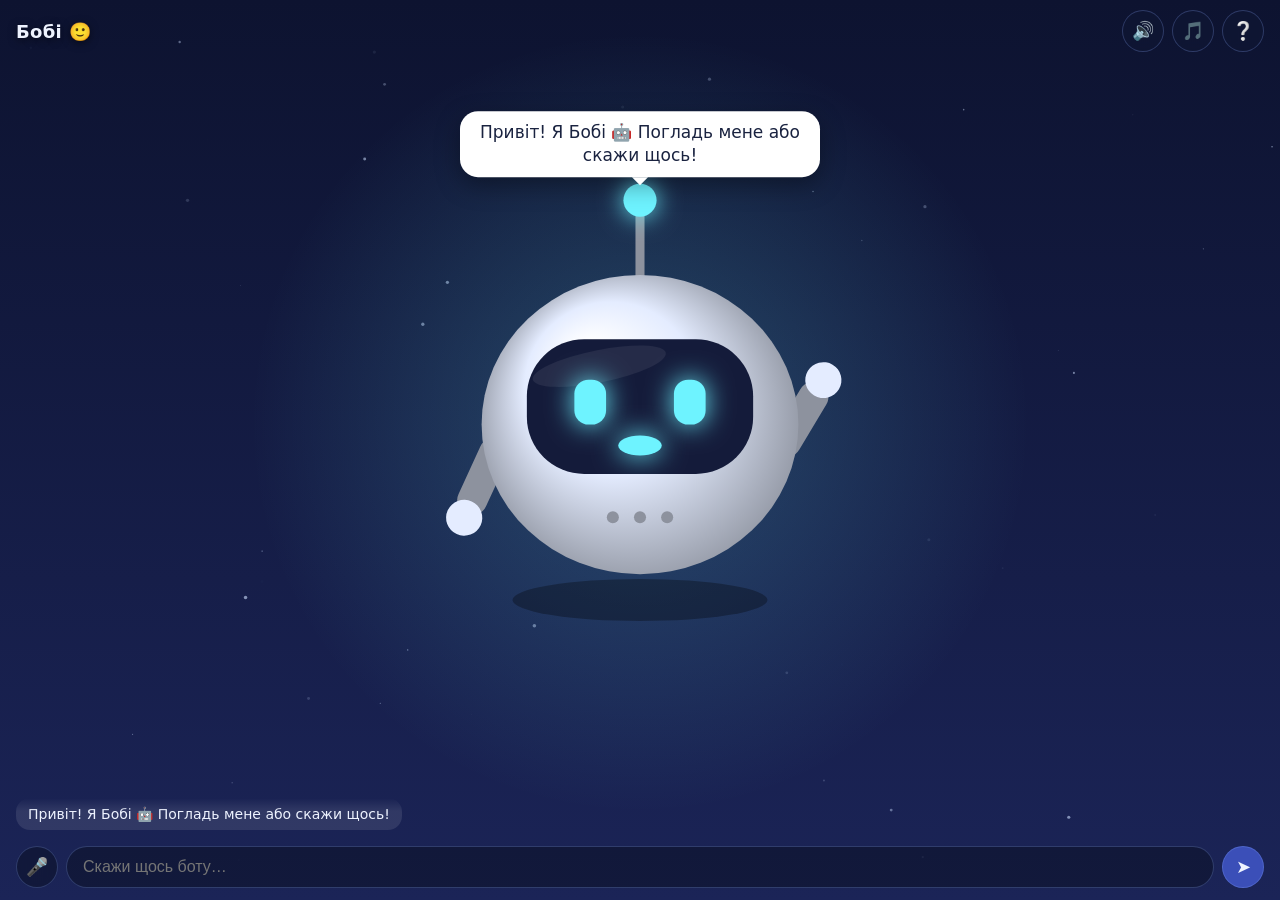
<file: index.html>
<!doctype html>
<html lang="uk">
<head>
  <meta charset="utf-8">
  <meta name="viewport" content="width=device-width, initial-scale=1, viewport-fit=cover, user-scalable=no">
  <meta name="theme-color" content="#0d1330">
  <meta name="description" content="Офлайн-бот зі штучним інтелектом, який реагує на слова й дотики">
  <title>Бобі — офлайн-бот</title>
  <link rel="manifest" href="manifest.webmanifest">
  <link rel="icon" href="icon.svg" type="image/svg+xml">
  <link rel="apple-touch-icon" href="icon.svg">
  <link rel="stylesheet" href="style.css">
</head>
<body>
  <div id="stage">
    <canvas id="scene" aria-label="Бот. Торкайся, гладь, обіймай"></canvas>
    <div id="bubble" class="hidden" role="status" aria-live="polite"></div>

    <header id="topbar">
      <div id="status"><span id="botName">Бобі</span> <span id="moodIcon">🙂</span></div>
      <div class="tools">
        <button id="btnVoice" title="Голос бота" aria-label="Голос бота">🔊</button>
        <button id="btnSound" title="Звуки" aria-label="Звуки">🎵</button>
        <button id="btnHelp" title="Що вміє бот" aria-label="Допомога">❔</button>
      </div>
    </header>

    <div id="log" aria-live="polite"></div>

    <form id="inputBar" autocomplete="off">
      <button type="button" id="btnMic" title="Говорити" aria-label="Говорити">🎤</button>
      <input id="text" type="text" placeholder="Скажи щось боту…" enterkeyhint="send" maxlength="200">
      <button type="submit" id="btnSend" aria-label="Надіслати">➤</button>
    </form>
  </div>

  <div id="help" class="hidden" role="dialog" aria-modal="true" aria-labelledby="helpTitle">
    <div class="card">
      <h2 id="helpTitle">Як гратися з ботом</h2>
      <h3>Дотики</h3>
      <ul>
        <li><b>Тицьни</b> в тіло, очі, антену чи животик: на кожне місце своя реакція</li>
        <li><b>Погладь</b>: повільно веди пальцем по голові</li>
        <li><b>Обійми</b>: затисни палець на боті</li>
        <li><b>Полоскочи</b>: кілька швидких тапів</li>
        <li><b>Подвійний тап</b>: стрибок</li>
        <li><b>Штовхни</b>: швидкий змах по боту</li>
        <li><b>Струсни телефон</b>: у бота запаморочиться голова</li>
      </ul>
      <h3>Слова</h3>
      <ul>
        <li>«привіт», «як справи», «розкажи жарт», «танцюй», «заспівай», «спи»</li>
        <li>«мене звати Оля», «як мене звати», «тебе звати Робік»</li>
        <li>«скільки буде 12 * 7», «котра година», «яке сьогодні число»</li>
        <li>«запам'ятай, що кіт — це пухнастик», потім «що таке кіт»</li>
        <li>«коли я кажу банан, відповідай смачно!»: так бот вчиться новим фразам</li>
        <li>«що ти пам'ятаєш», «забудь усе»</li>
      </ul>
      <p class="note">Усе працює без інтернету, пам'ять зберігається на цьому пристрої. Розпізнавання голосу залежить від браузера: в Android Chrome офлайн працює, якщо встановлено офлайн-пакет української мови.</p>
      <div class="row">
        <button id="btnReset" class="danger">Стерти пам'ять</button>
        <button id="btnCloseHelp">Зрозуміло</button>
      </div>
    </div>
  </div>

  <script src="sound.js"></script>
  <script src="brain.js"></script>
  <script src="bot.js"></script>
  <script src="app.js"></script>
</body>
</html>
</file>
<file: style.css>
:root {
  --bg1: #0d1330;
  --bg2: #1b2457;
  --panel: rgba(16, 22, 52, 0.78);
  --line: rgba(140, 170, 255, 0.25);
  --text: #eef3ff;
  --muted: #9fb0dd;
  --accent: #6ef3ff;
  --user: #3b4fb8;
  --bot: rgba(255, 255, 255, 0.1);
}

* { box-sizing: border-box; -webkit-tap-highlight-color: transparent; }

html, body {
  margin: 0;
  height: 100%;
  overflow: hidden;
  background: var(--bg1);
  color: var(--text);
  font-family: system-ui, -apple-system, "Segoe UI", Roboto, sans-serif;
  overscroll-behavior: none;
}

#stage { position: fixed; inset: 0; }

#scene {
  position: absolute;
  inset: 0;
  width: 100%;
  height: 100%;
  touch-action: none;
  display: block;
}

#topbar {
  position: absolute;
  top: 0; left: 0; right: 0;
  display: flex;
  justify-content: space-between;
  align-items: center;
  padding: calc(env(safe-area-inset-top) + 10px) 16px 10px;
  pointer-events: none;
}
#status {
  font-weight: 700;
  font-size: 18px;
  letter-spacing: 0.3px;
  text-shadow: 0 2px 8px rgba(0, 0, 0, 0.5);
}
.tools { display: flex; gap: 8px; pointer-events: auto; }
.tools button, #btnMic, #btnSend {
  width: 42px; height: 42px;
  border-radius: 50%;
  border: 1px solid var(--line);
  background: var(--panel);
  color: var(--text);
  font-size: 18px;
  cursor: pointer;
  backdrop-filter: blur(6px);
}
.tools button.off { opacity: 0.4; }

#bubble {
  position: absolute;
  max-width: min(78vw, 360px);
  padding: 10px 14px;
  border-radius: 18px;
  background: #ffffff;
  color: #1a2340;
  font-size: 17px;
  line-height: 1.35;
  box-shadow: 0 8px 24px rgba(0, 0, 0, 0.35);
  transform: translate(-50%, -100%);
  pointer-events: none;
  transition: opacity 0.25s, transform 0.25s;
  text-align: center;
}
#bubble::after {
  content: "";
  position: absolute;
  left: 50%; bottom: -8px;
  margin-left: -8px;
  border: 8px solid transparent;
  border-top-color: #fff;
  border-bottom: 0;
}
#bubble.hidden { opacity: 0; transform: translate(-50%, -90%) scale(0.9); }

#log {
  position: absolute;
  left: 0; right: 0;
  bottom: calc(env(safe-area-inset-bottom) + 70px);
  max-height: 22vh;
  overflow: hidden;
  padding: 0 16px;
  display: flex;
  flex-direction: column;
  justify-content: flex-end;
  gap: 6px;
  pointer-events: none;
  -webkit-mask-image: linear-gradient(to bottom, transparent, #000 40%);
  mask-image: linear-gradient(to bottom, transparent, #000 40%);
}
.msg {
  max-width: 80%;
  padding: 7px 12px;
  border-radius: 14px;
  font-size: 14px;
  line-height: 1.3;
  animation: pop 0.2s ease-out;
}
.msg.user { align-self: flex-end; background: var(--user); }
.msg.bot { align-self: flex-start; background: var(--bot); }
@keyframes pop { from { transform: scale(0.85); opacity: 0; } }

#inputBar {
  position: absolute;
  left: 0; right: 0; bottom: 0;
  display: flex;
  gap: 8px;
  padding: 10px 16px calc(env(safe-area-inset-bottom) + 12px);
}
#text {
  flex: 1;
  min-width: 0;
  height: 42px;
  padding: 0 16px;
  border-radius: 21px;
  border: 1px solid var(--line);
  background: var(--panel);
  color: var(--text);
  font-size: 16px;
  outline: none;
}
#text:focus { border-color: var(--accent); }
#btnSend { background: var(--user); }
#btnMic.listening {
  background: #e0435c;
  animation: pulse 1.2s infinite;
}
#btnMic.unsupported { opacity: 0.35; }
@keyframes pulse {
  0% { box-shadow: 0 0 0 0 rgba(224, 67, 92, 0.6); }
  100% { box-shadow: 0 0 0 14px rgba(224, 67, 92, 0); }
}

#help {
  position: fixed; inset: 0;
  background: rgba(5, 8, 20, 0.7);
  display: flex;
  align-items: center;
  justify-content: center;
  padding: 16px;
  z-index: 10;
}
#help.hidden { display: none; }
#help .card {
  background: #151d45;
  border: 1px solid var(--line);
  border-radius: 20px;
  padding: 20px;
  max-width: 460px;
  max-height: 88vh;
  overflow: auto;
}
#help h2 { margin: 0 0 8px; }
#help h3 { margin: 14px 0 4px; color: var(--accent); font-size: 15px; }
#help ul { margin: 0; padding-left: 20px; }
#help li { margin: 4px 0; font-size: 14px; line-height: 1.35; }
#help .note { color: var(--muted); font-size: 13px; }
#help .row { display: flex; gap: 10px; justify-content: flex-end; margin-top: 12px; }
#help .row button {
  padding: 10px 16px;
  border-radius: 12px;
  border: 1px solid var(--line);
  background: var(--user);
  color: var(--text);
  font-size: 15px;
  cursor: pointer;
}
#help .row button.danger { background: transparent; color: #ff8a9b; }
</file>
